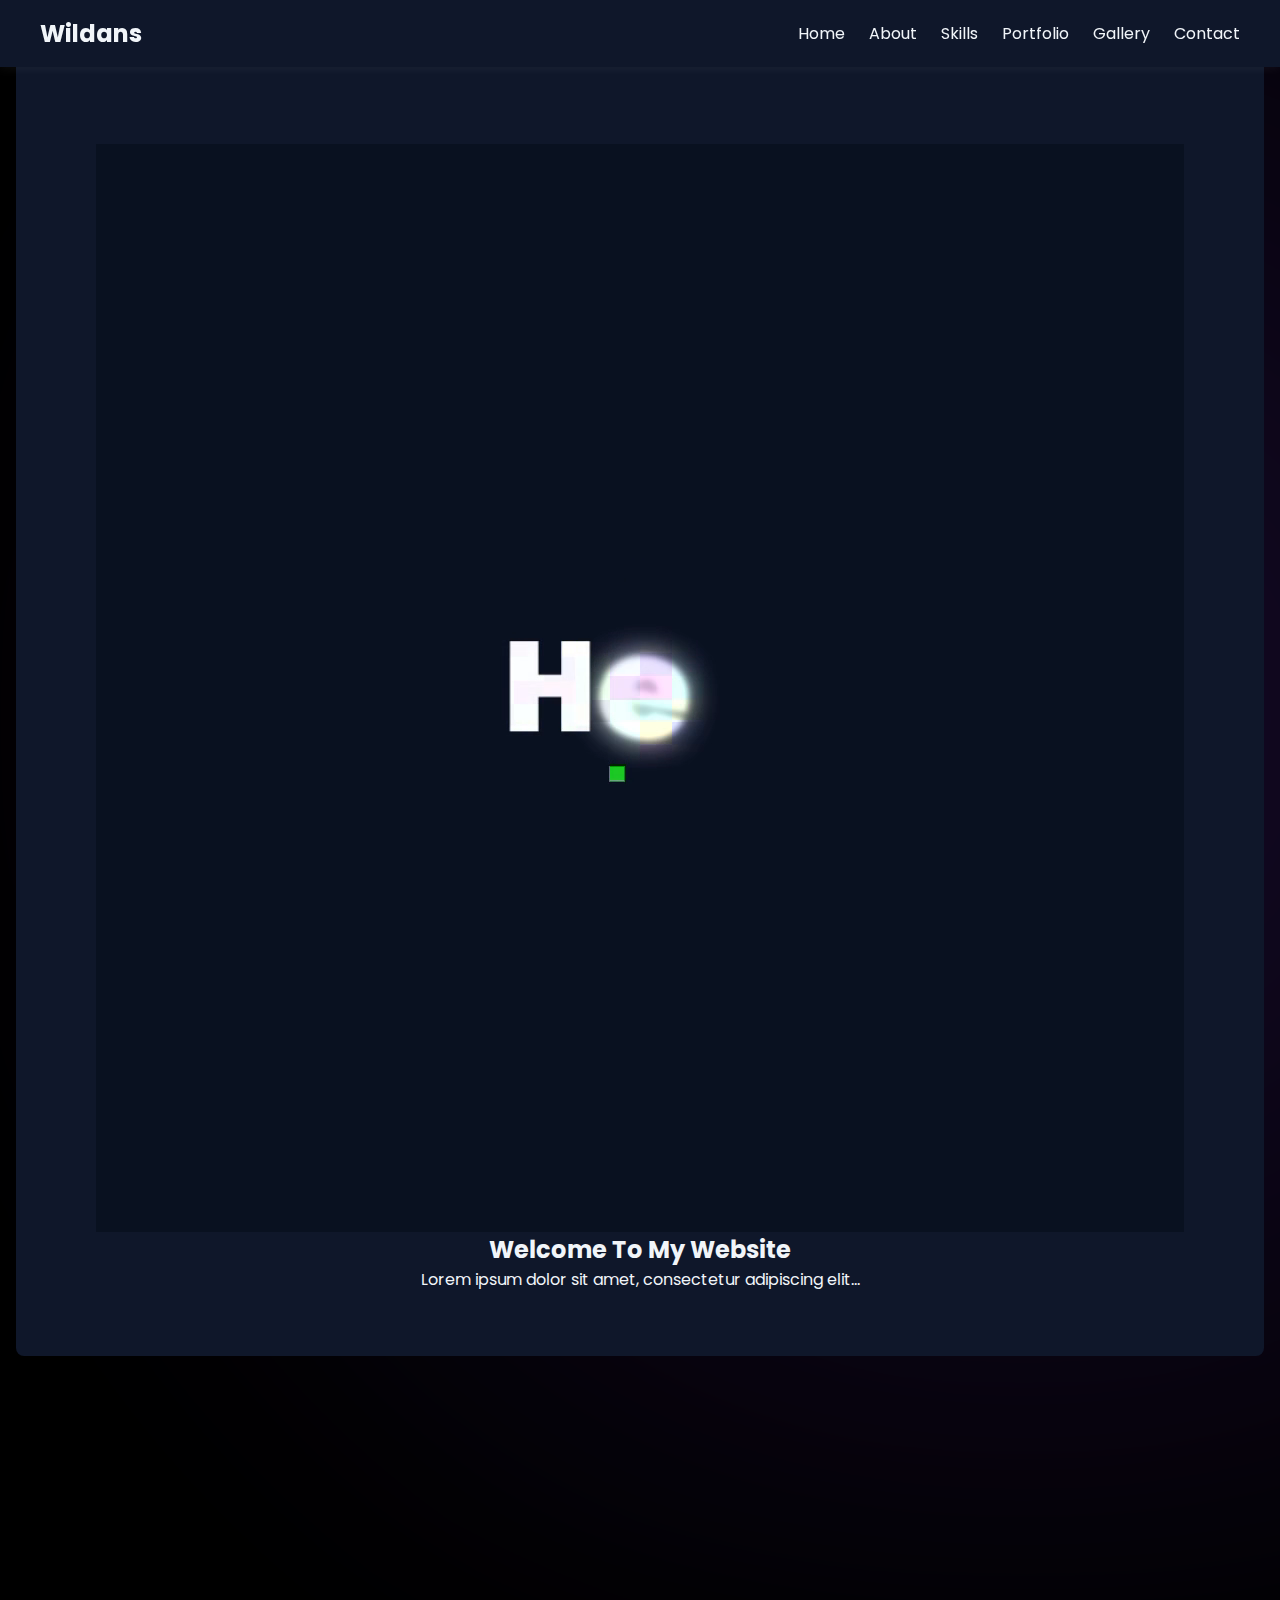
<file: index.html>
<!DOCTYPE html>
<html lang="en">
  <head>
    <meta charset="UTF-8" />
    <meta name="viewport" content="width=device-width, initial-scale=1" />
    <title>Wildans Website</title>
    <link rel="stylesheet" href="style.css" />
  </head>
  <body class="fade-in">
    <canvas
      id="particleCanvas"
      style="position: fixed; top: 0; left: 0; z-index: -1"
    ></canvas>
    <nav class="navbar">
      <div class="container">
        <h1 class="logo">Wildans</h1>
        <button
          id="hamburger-toggle"
          class="hamburger"
          aria-label="Toggle menu"
          aria-expanded="false"
          aria-controls="nav-links"
        >
          <span class="bar"></span>
          <span class="bar"></span>
          <span class="bar"></span>
        </button>
        <ul class="nav-links" id="nav-links">
          <li><a href="#hero">Home</a></li>
          <li><a href="#about">About</a></li>
          <li><a href="#skills">Skills</a></li>
          <li><a href="#portfolio">Portfolio</a></li>
          <li><a href="#gallery">Gallery</a></li>
          <li><a href="#contact">Contact</a></li>
        </ul>
      </div>
    </nav>

    <header id="hero" class="section hero scroll-animate">
      <video autoplay muted loop playsinline class="intro-video">
        <source src="cust1.mp4" type="video/mp4" />
        Your browser does not support the video tag.
      </video>

      <h2 id="sub-text">Welcome To My Website</h2>
      <p id="desktxt">
        Lorem ipsum dolor sit amet, consectetur adipiscing elit...
      </p>
    </header>

    <div class="glow-particle-divider"></div>

    <section id="about" class="section scroll-animate">
      <div class="content">
        <div class="shape-placeholder"></div>
        <h2 id="sub-text">About Me</h2>
        <p id="desktxt">
          Lorem ipsum dolor sit amet, consectetur adipiscing elit. Curabitur
          vulputate euismod diam.
        </p>
      </div>
    </section>

    <div class="glow-particle-divider"></div>

    <section id="skills" class="section scroll-animate">
      <div class="content">
        <div class="shape-placeholder"></div>
        <h2 id="sub-text">Skills</h2>
        <p id="desktxt">
          Lorem ipsum dolor sit amet, consectetur adipiscing elit. Pellentesque
          et velit eu dolor hendrerit euismod.
        </p>
      </div>
    </section>

    <div class="glow-particle-divider"></div>

    <section id="portfolio" class="section scroll-animate">
      <div class="content">
        <div class="shape-placeholder"></div>
        <h2 id="sub-text">Experience</h2>
        <p id="desktxt">
          Lorem ipsum dolor sit amet, consectetur adipiscing elit. Donec gravida
          orci at neque bibendum hendrerit.
        </p>
      </div>
    </section>

    <div class="glow-particle-divider"></div>

    <section id="gallery" class="section scroll-animate">
      <div class="circular-gallery">
        <div class="circle"></div>
      </div>

      <div id="gallery" class="gallery-text">
        <h2 id="sub-text">This Is My Gallery</h2>
        <p>Lorem ipsum dolor sit amet, consectetur adipiscing elit...</p>
      </div>
    </section>

    <div class="glow-particle-divider"></div>

    <section id="contact" class="section scroll-animate">
      <div class="content">
        <h2 id="sub-text">Contact</h2>
        <form
          name="contact"
          method="POST"
          data-netlify="true"
          class="contact-form"
        >
          <input type="text" name="name" placeholder="Your Name" required />
          <input type="email" name="email" placeholder="Your Email" required />
          <textarea
            name="message"
            placeholder="Your Message"
            required
          ></textarea>
          <button type="submit">Send</button>
        </form>
      </div>
    </section>
    <div class="glow-particle-divider"></div>
    <script src="script.js"></script>
  </body>
</html>
</file>
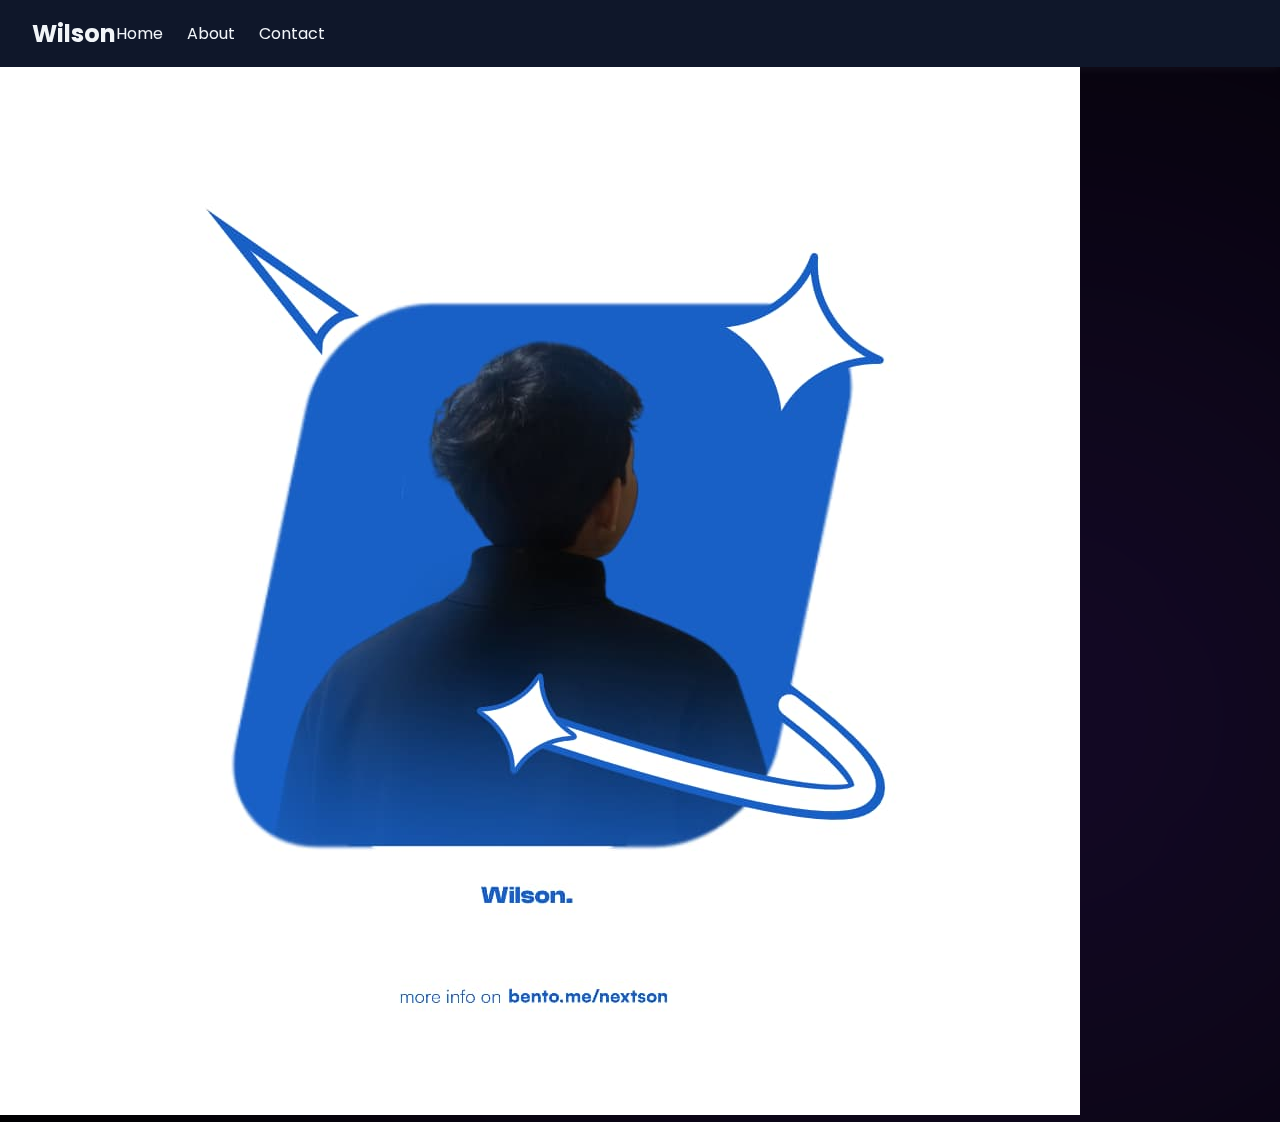
<file: about.html>
<!DOCTYPE html>
<html lang="en">
  <head>
    <meta charset="UTF-8" />
    <meta name="viewport" content="width=device-width, initial-scale=1.0" />
    <title>About - Wilson</title>
    <link href="style.css" rel="stylesheet" />
  </head>
  <body>
    <!-- Navbar -->
    <nav class="navbar">
      <div class="container-span">
        <h1 class="logo">Wilson</h1>
        </div>
        <div class="container">
        <ul class="nav-links">
          <li><a href="index.html">Home</a></li>
          <li><a href="about.html">About</a></li>
          <li><a href="contact.html">Contact</a></li>
        </ul>
      </div>
    </nav>

    <!-- About Content -->
    <section class="main-content">
      <div class="content-center">
        <h2 class="name">About Wilson</h2>
        <a href="https://bento.me/nextson" target="_blank">
          <img src="client1.jpg" alt="Wilson" class="profile-image zoom-in" />
        </a>
        <h4 class="typing" id="typed-paragraph"></h4>
      </div>
    </section>
    <script src="script.js"></script>
  </body>
</html>
</file>
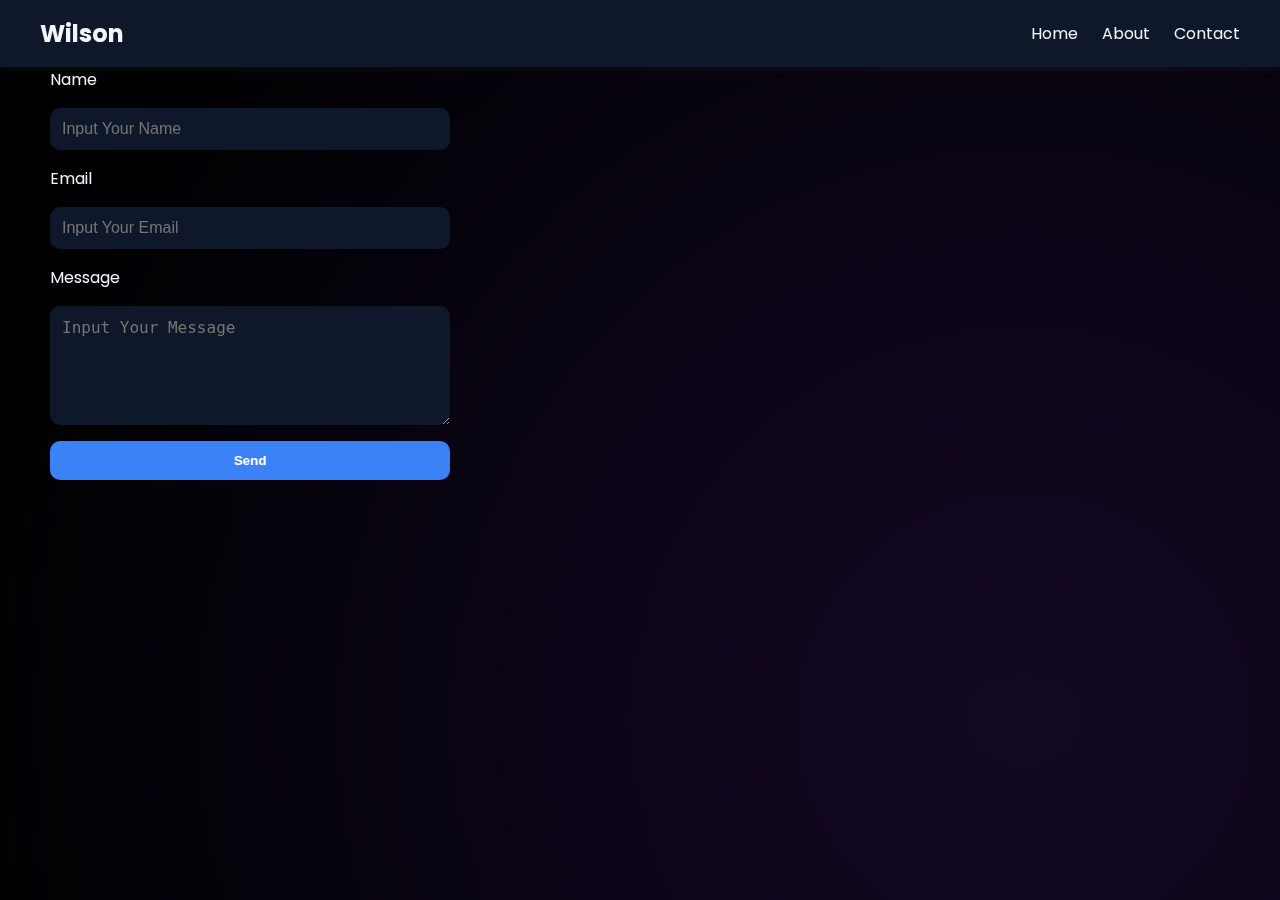
<file: contact.html>
<!DOCTYPE html>
<html lang="en">
<head>
  <meta charset="UTF-8" />
  <meta name="viewport" content="width=device-width, initial-scale=1.0" />
  <title>Contact - Wilson</title>
  <link href="style.css" rel="stylesheet" />
</head>
<body>

  <!-- Navbar -->
  <nav class="navbar">
    <div class="container">
      <h1 class="logo">Wilson</h1>
      <ul class="nav-links">
        <li><a href="index.html">Home</a></li>
        <li><a href="about.html">About</a></li>
        <li><a href="contact.html">Contact</a></li>
      </ul>
    </div>
  </nav>

  <!-- Contact Content -->
  <section class="main-content">
    <div class="content-center" style="max-width: 500px; width: 100%;">
      <h2 class="name">Contact Me</h2>
      <form class="contact-form" action="#" method="post">
        <label for="name">Name</label>
        <input type="text" id="name" name="name" placeholder="Input Your Name" required />

        <label for="email">Email</label>
        <input type="email" id="email" name="email" placeholder="Input Your Email" required />

        <label for="message">Message</label>
        <textarea id="message" name="message" placeholder="Input Your Message" rows="5" required></textarea>

        <button type="submit">Send</button>
      </form>
    </div>
  </section>

</body>
</html>
</file>
<file: style.css>
@import url("https://fonts.googleapis.com/css2?family=Poppins:wght@400;600&display=swap");

:root {
  --bg-color: #ffffff;
  --text-color: #000000;
  --accent: #3b82f6;
  --card: #f9fafb;
}

[data-theme="light"] {
  --bg-color: #ffffff;
  --text-color: #111827;
  --card: #f9fafb;
  --accent: #3b82f6;
}

[data-theme="dark"] {
  --bg-color: #121212;
  --text-color: #ffffff;
  --card: #1a1a1a;
  --accent: #3b82f6;
}

* {
  margin: 0;
  padding: 0;
  box-sizing: border-box;
  scroll-behavior: smooth;
}

html {
  transition: background-color 0.3s ease, color 0.3s ease;
}

body {
  font-family: "Poppins", sans-serif;
  background-color: #000;
  color: #f1f5f9;
  margin: 0;
  padding: 0;
  overflow-x: hidden;
  overflow-y: auto;
  position: relative;
  min-height: 100vh;
}

/* Container Partikelnyaa */
.particles {
  position: absolute;
  top: 0;
  left: 0;
  width: 100%;
  height: 100%;
  pointer-events: none;
  z-index: -1;
}

/* Style Partikel */
.particle {
  position: absolute;
  border-radius: 50%;
  opacity: 0.5;
  animation: moveParticle 20s linear infinite,
    changeColor 6s ease-in-out infinite alternate;
}

#particleCanvas {
  position: fixed;
  top: 0;
  left: 0;
  width: 100%;
  height: 100%;
  z-index: 0;
  pointer-events: none;
}

/* Biar Partikel Nya Gerak */
@keyframes moveParticle {
  0% {
    transform: translateY(0) translateX(0) scale(1);
  }
  100% {
    transform: translateY(-100vh) translateX(50vw) scale(0.5);
  }
}

/* Animasi Perubahan Warna */
@keyframes changeColor {
  0% {
    background-color: #38bdf8; /* biru muda */
  }
  100% {
    background-color: #1e40af; /* biru tua */
  }
}

/* Tambahan glow effect biar makin wow */
body::before {
  content: "";
  position: fixed;
  top: -20%;
  left: -20%;
  width: 200%;
  height: 200%;
  background: radial-gradient(
    circle at center,
    rgba(124, 58, 237, 0.25),
    transparent 70%
  );
  z-index: -1;
  filter: blur(120px);
  opacity: 0.7;
  pointer-events: none;
}

#particles-canvas {
  position: fixed;
  top: 0;
  left: 0;
  width: 100vw;
  height: 100vh;
  z-index: -2;
  pointer-events: none;
}

h1,
h2,
p,
a,
li {
  color: #f1f5f9;
}

header,
footer,
.card {
  padding: 1rem;
  margin: 1rem;
  border-radius: 8px;
  background-color: #0f172a;
  color: #f1f5f9;
  transition: background-color 0.3s ease, color 0.3s ease;
}

[data-theme="dark"] .card {
  background-color: #1a1a1a;
  color: white;
}

.background-stars {
  position: fixed;
  top: 0;
  left: 0;
  width: 100vw;
  height: 100vh;
  z-index: -1;
  pointer-events: none;
}

.navbar {
  position: fixed;
  top: 0;
  width: 100%;
  background-color: #0f172a;
  color: #f1f5f9;
  padding: 1rem 2rem;
  z-index: 1000;
  box-shadow: 0 2px 10px rgba(255, 255, 255, 0.05);
  display: flex;
  justify-content: center;
  transition: background-color 0.3s ease, color 0.3s ease;
}

.container {
  max-width: 1200px;
  width: 100%;
  display: flex;
  justify-content: space-between;
  align-items: center;
  gap: 1rem;
  position: relative;
}

.logo {
  font-size: 1.5rem;
  font-weight: 700;
}

.nav-links {
  list-style: none;
  display: flex;
  gap: 1.5rem;
  align-items: center;
}

.nav-links a,
#toggle-mode {
  color: #f1f5f9;
  text-decoration: none;
  background: none;
  border: none;
  font-size: 1rem;
  cursor: pointer;
  transition: color 0.3s ease;
}

.nav-links a:hover,
#toggle-mode:hover {
  color: var(--accent);
}

.nav-buttons {
  display: flex;
  align-items: center;
  gap: 0.75rem;
}

.section {
  min-height: 100vh;
  padding: 8rem 2rem 4rem;
  text-align: center;
  position: relative;
  z-index: 1;
  display: flex;
  flex-direction: column;
  align-items: center;
  justify-content: center;
}

.scroll-animate {
  opacity: 0;
  transform: translateY(30px);
  transition: opacity 0.6s ease, transform 0.6s ease;
}

.scroll-animate.visible {
  opacity: 1;
  transform: translateY(0);
}

.hero {
  display: flex;
  flex-direction: column;
  justify-content: center;
  align-items: center;
  color: #f1f5f9;
}

.shape-placeholder {
  width: 200px;
  height: 320px;
  background: linear-gradient(135deg, #00ff99, #00ccff);
  box-shadow: 0 0 30px rgba(0, 255, 255, 0.5);
  border-radius: 20px;
  margin: 1rem auto;
  transition: transform 0.3s ease, box-shadow 0.3s ease;
}

.shape-placeholder:hover {
  transform: scale(1.05);
  box-shadow: 0 6px 30px rgba(0, 0, 0, 0.4);
}

.contact-form {
  display: flex;
  flex-direction: column;
  gap: 1rem;
  margin-top: 2rem;
  max-width: 400px;
  margin-left: auto;
  margin-right: auto;
}

.contact-form input,
.contact-form textarea {
  padding: 0.75rem;
  border: none;
  border-radius: 10px;
  font-size: 1rem;
  background-color: #0f172a;
  color: #f1f5f9;
  resize: vertical;
  transition: background-color 0.3s ease;
}

.contact-form input:focus,
.contact-form textarea:focus {
  outline: none;
  background-color: rgba(59, 130, 246, 0.1);
}

.contact-form input:focus-visible,
.contact-form textarea:focus-visible {
  outline: 2px solid var(--accent);
}

.contact-form button {
  background-color: var(--accent);
  color: white;
  padding: 0.75rem;
  border: none;
  border-radius: 10px;
  font-weight: 600;
  cursor: pointer;
  transition: background-color 0.3s ease;
}

.contact-form button:hover {
  background-color: #1e40af;
}

/* Tombol hamburger */
.hamburger {
  display: none;
  flex-direction: column;
  gap: 5px;
  background: none;
  border: none;
  cursor: pointer;
  z-index: 20;
}

.hamburger .bar {
  width: 25px;
  height: 3px;
  background-color: #fff;
  transition: all 0.3s ease;
}

.hamburger.active .bar:nth-child(1) {
  transform: rotate(45deg) translate(5px, 5px);
}
.hamburger.active .bar:nth-child(2) {
  opacity: 0;
}
.hamburger.active .bar:nth-child(3) {
  transform: rotate(-45deg) translate(5px, -5px);
}

@media (max-width: 768px) {
  .hamburger {
    display: flex;
  }

  /* Responsifnya navbar diilangin ditampilan mobile, biar ga terdempet */
.nav-links {
  display: none;
  flex-direction: column;
  gap: 10px;
  background-color: rgba(0, 0, 0, 0.9);
  position: absolute;
  top: 60px;
  right: 20px;
  padding: 1rem;
  border-radius: 10px;
  z-index: 1000;
}

/* Saat tombol diklik: tampilkan nav */
.nav-links.active {
  display: flex;
}

.nav-links a {
  color: black;
  text-decoration: none;
  font-size: 18px;
}

p {
  font-size: 1rem;
}

#theme-toggle {
  font-size: 1.2rem;
  background: none;
  border: none;
  color: #f1f5f9;
  cursor: pointer;
  padding: 4px 8px;
  border-radius: 6px;
  transition: background-color 0.3s ease;
}

#theme-toggle:hover {
  background-color: var(--accent);
  color: white;
}

.intro-video {
  width: 100%;
  max-width: 320px;
  height: auto;
  border-radius: 12px;
  margin-bottom: 1.5rem;
  box-shadow: 0 0 16px rgba(0, 0, 0, 0.15);
  display: block;
  margin-left: auto;
  margin-right: auto;
}

#gallery {
  display: flex;
  flex-direction: column;
  align-items: center;
  justify-content: center;
  padding: 80px 20px;
  text-align: center;
}

.circular-gallery {
  position: relative;
  width: 100%;
  max-width: 800px;
  height: 400px;
  perspective: 1000px;
  overflow: visible;
  margin-bottom: 20px;
  display: flex;
  justify-content: center;
  align-items: center;
}

.circle {
  position: relative;
  width: 100%;
  height: 100%;
  transform-style: preserve-3d;
}

.item {
  position: absolute;
  top: 50%;
  left: 50%;
  transform: translate(
    -50%,
    -50%
  );
  width: 180px;
  height: 260px;
  background-size: cover;
  background-position: center;
  border-radius: 15px;
  transform-origin: center;
  transition: transform 0.3s ease, opacity 0.3s ease;
  box-shadow: 0 10px 20px rgba(0, 0, 0, 0.4);
  color: white;
  font-weight: bold;
  font-size: 1rem;
  display: flex;
  align-items: flex-end;
  justify-content: center;
  padding-bottom: 12px;
  text-shadow: 0 0 6px rgba(0, 0, 0, 0.6);
  pointer-events: none;
}

.item.active {
  transform: scale(1.2);
  opacity: 1;
  z-index: 2;
}

#home video {
  width: 100%;
  height: 100vh;
  object-fit: cover;
  position: absolute;
  top: 0;
  left: 0;
  z-index: -1;
}


@keyframes gradientAnimation {
  0% {
    background-position: 0% 50%;
  }
  50% {
    background-position: 100% 50%;
  }
  100% {
    background-position: 0% 50%;
  }
}

/* Tambahan style untuk judul dan deskripsi */
.gallery-text {
  margin-top: -5px;
  text-align: center;
  max-width: 600px;
  font-family: "Poppins", sans-serif;
}

.gallery-text h1 {
  font-weight: 600;
  font-size: 2.5rem;
  margin: 0 0 20px;
  color: #f1f5f9;
}

.gallery-text p {
  font-weight: 400;
  font-size: 1.1rem;
  line-height: 1.5;
  color: #f1f5f9;
  margin: 0px;
}

.glow-particle-divider {
  position: relative;
  height: 150px;
  overflow: hidden;
}

.glow-line {
  position: absolute;
  width: 100%;
  height: 1px;
  border-top: 10px dashed rgba(0, 255, 255, 0.5);
  animation: moveRight 5s linear infinite;
  opacity: 0;
  animation-fill-mode: forwards;
}

@keyframes moveRight {
  0% {
    transform: translateX(-100%);
    opacity: 0;
  }
  30% {
    opacity: 1;
  }
  100% {
    transform: translateX(100%);
    opacity: 0;
  }
}

/* RESPONSIF HOME/SAMBUTAN */
@media (max-width: 1024px) {
  .hero {
    text-align: center;
    padding: 1.5rem 1rem;
  }

  .hero h1 {
    font-size: 2.2rem;
  }

  .hero p {
    font-size: 1rem;
  }

  .intro-video {
    max-width: 70%;
    height: auto;
    margin: 1rem auto;
  }

  .nav-links {
    gap: 1.25rem;
  }
}

@media (max-width: 768px) {
  .hero {
    padding: 1.5rem 1rem;
  }

  .hero h1 {
    font-size: 2.2rem;
  }

  .hero p {
    font-size: 1rem;
  }

  .intro-video {
    width: 90%;
  }

  .nav-links {
    flex-direction: column;
    gap: 1rem;
  }
}

@media (max-width: 480px) {
  .hero {
    padding: 1rem 0.5rem;
  }

  .hero h1 {
    font-size: 1.8rem;
  }

  .hero p {
    font-size: 0.95rem;
  }

  .intro-video {
    width: 100%;
  }

  .nav-links {
    position: absolute;
    top: 100%;
    right: 1rem;
    background-color: #0d1117;
    padding: 1rem;
    border-radius: 0.5rem;
    display: none;
    flex-direction: column;
    align-items: flex-start;
  }

  .nav-links.active {
    display: flex;
  }

  .hamburger {
    display: block;
  }
}

/* RESPONSIF GALLERY */
@media (max-width: 1024px) {
  .circular-gallery {
    height: 300px;
  }

  .item {
    width: 140px;
    height: 200px;
    font-size: 0.9rem;
  }
}

@media (max-width: 768px) {
  .circular-gallery {
    flex-direction: column;
    height: auto;
    perspective: none;
  }

  .circle {
    display: flex;
    flex-wrap: wrap;
    justify-content: center;
    transform: none;
    position: static;
  }

  .item {
    position: static;
    transform: none !important;
    margin: 10px;
    pointer-events: auto;
    width: 130px;
    height: 180px;
    opacity: 1 !important;
    z-index: 1;
  }

  .item.active {
    transform: scale(1.05);
  }
}

@media (max-width: 480px) {
  .item {
    width: 100px;
    height: 140px;
    font-size: 0.8rem;
  }

  .gallery-text h1 {
    font-size: 2rem;
  }

  .gallery-text p {
    font-size: 1rem;
  }
}
</file>
